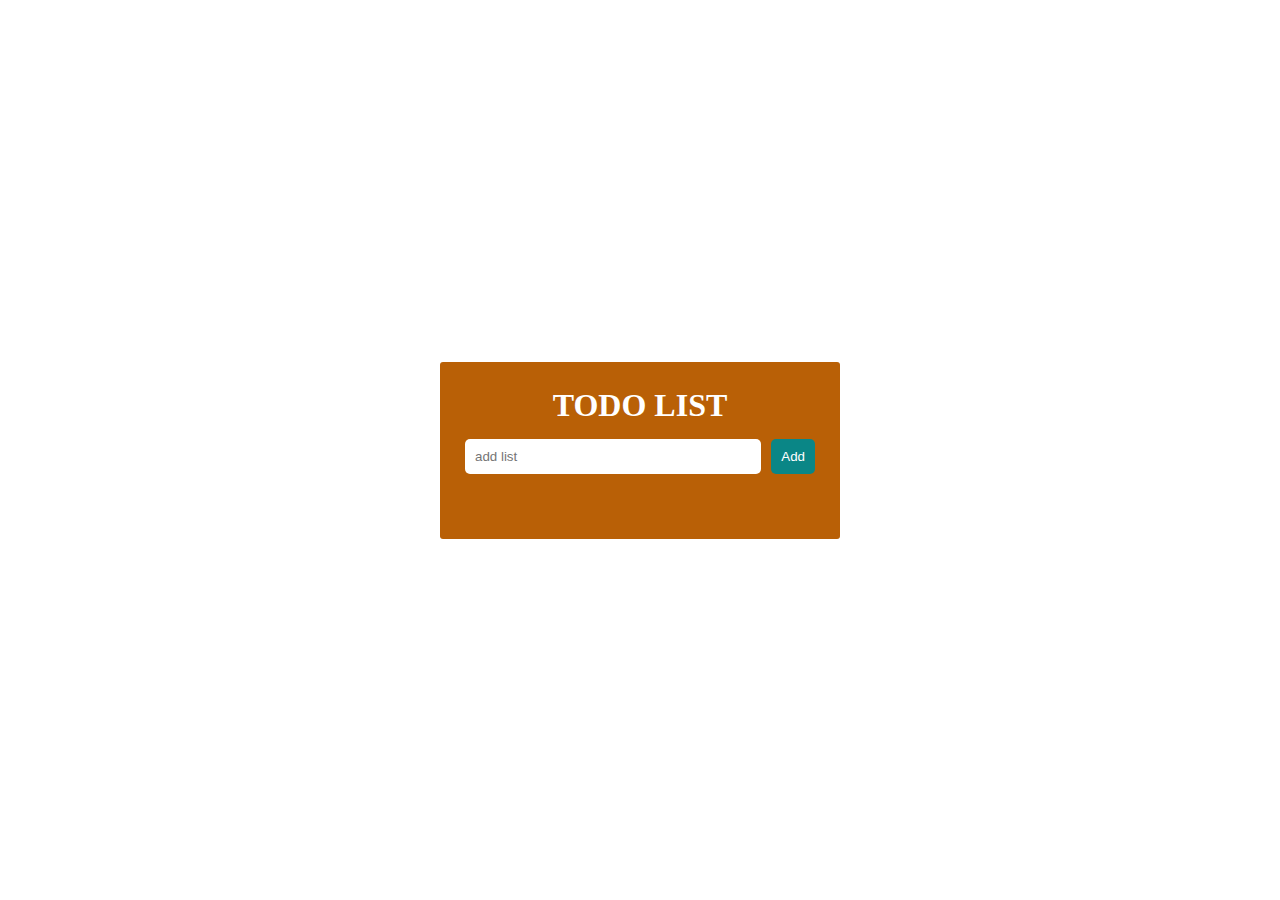
<file: 01-todo-list/index.html>
<!DOCTYPE html>
<html lang="en">
  <head>
    <meta charset="UTF-8" />
    <meta name="viewport" content="width=device-width, initial-scale=1.0" />
    <title>Todo List</title>
    <link rel="stylesheet" href="todo-list.css" />
  </head>
  <body>
    <section>
      <div class="container">
        <h1>TODO LIST</h1>
        <div class="box">
             <input type="text" placeholder="add list" />
          <button class="add-btn">Add</button>
        </div>
        <ul>
          <li>
          </li>
        </ul>
        <p class="text"></p>
      </div>
    </section>

    <script src="./todo-list.js"></script>
  </body>
</html>
</file>
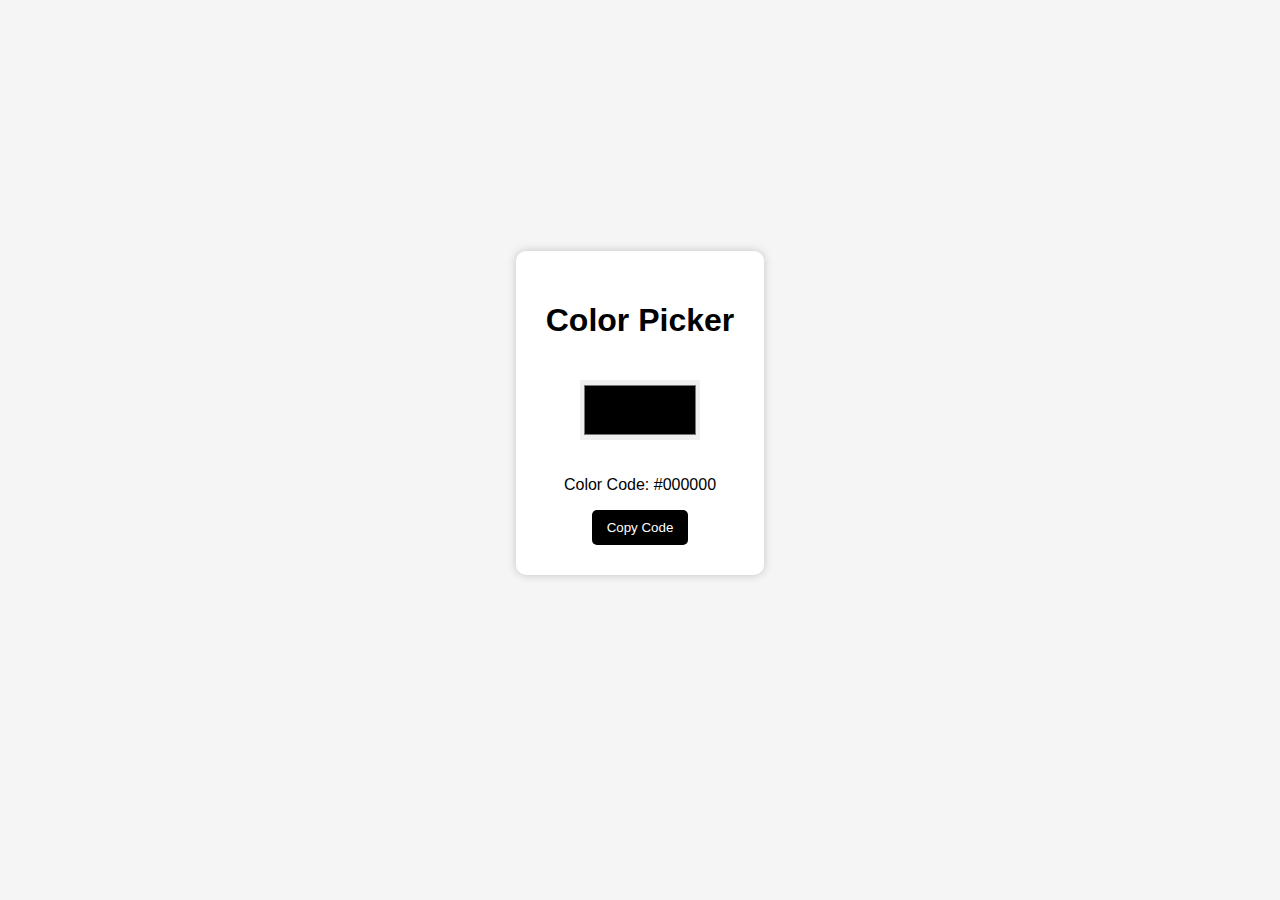
<file: 02-color-picker/index.html>
<!DOCTYPE html>
<html lang="en">
<head>
    <meta charset="UTF-8">
    <meta name="viewport" content="width=device-width, initial-scale=1.0">
    <title>Color Picker</title>
    <link rel="stylesheet" href="index.css">
</head>
<body>
    <div>
        <h1>Color Picker</h1>
    <input type="color" id="colorPicker" />
    <p class="code">Color Code: <span id="colorCode">#000000</span></p>
    <button id="copyBtn">Copy Code</button>
    </div>
    <script src="index.js"></script>
</body>
</html>
</file>
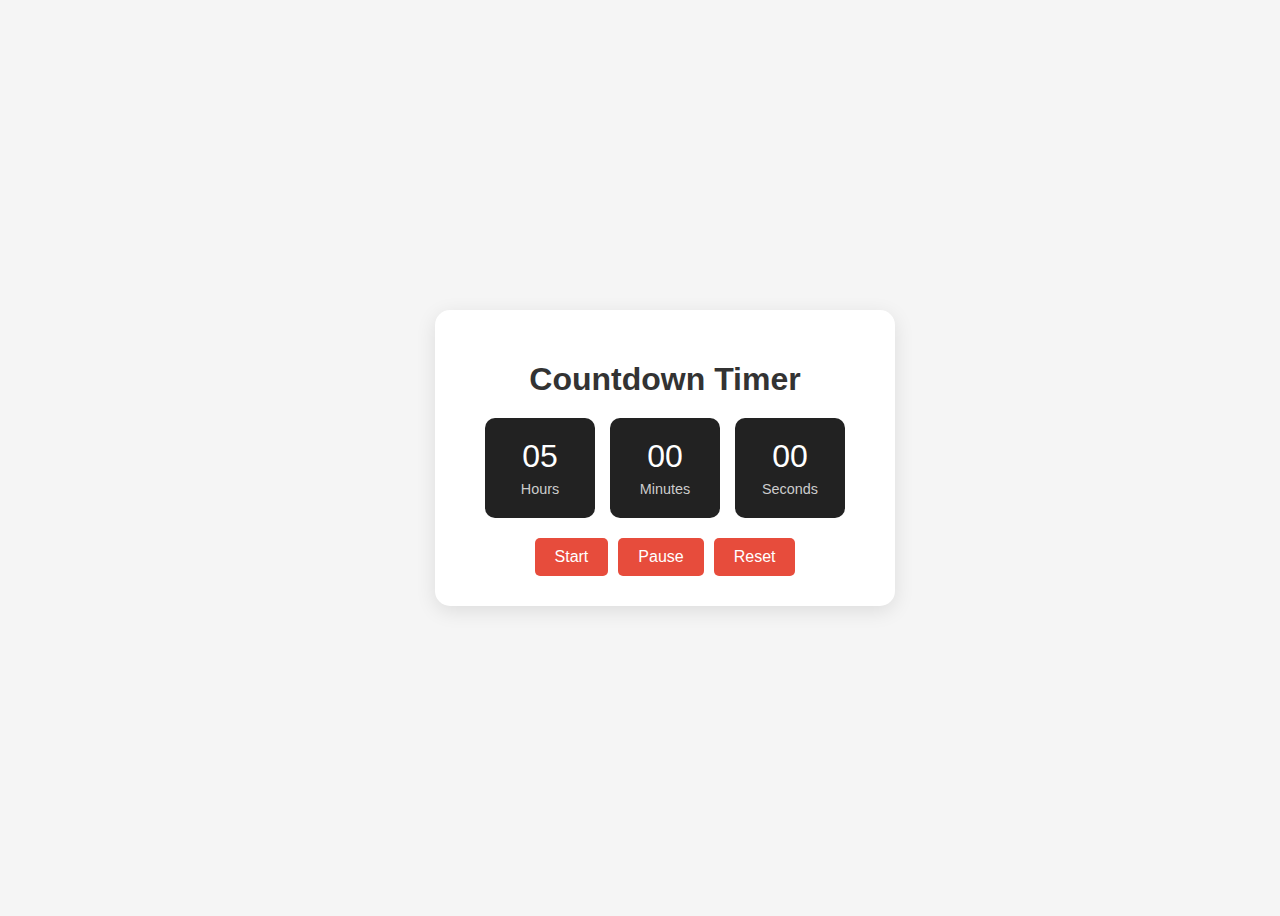
<file: 03-countdown-timer/index.html>
<!DOCTYPE html>
<html lang="en">
  <head>
    <meta charset="UTF-8" />
    <meta name="viewport" content="width=device-width, initial-scale=1.0" />
    <title>Countdown Timer</title>
    <link rel="stylesheet" href="index.css" />
  </head>
  <body>
    <main>
         <div class="container">
      <h1>Countdown Timer</h1>

      <div class="time-container">
    
        <div class="time-box">
          <span id="hours">00</span>
          <label>Hours</label>
        </div>

        <div class="time-box">
          <span id="minutes">00</span>
          <label>Minutes</label>
        </div>

        <div class="time-box">
          <span id="seconds">00</span>
          <label>Seconds</label>
        </div>

      </div>
               <p id="message"></p>

      <section>
        <div class="buttons">
        <button id="startBtn">Start</button>
        <button id="pauseBtn">Pause</button>
        <button id="resetBtn">Reset</button>
      </div>
      </section>
    
    </div>
    </main>
    
    <script src="index.js"></script>
  </body>
</html>
</file>
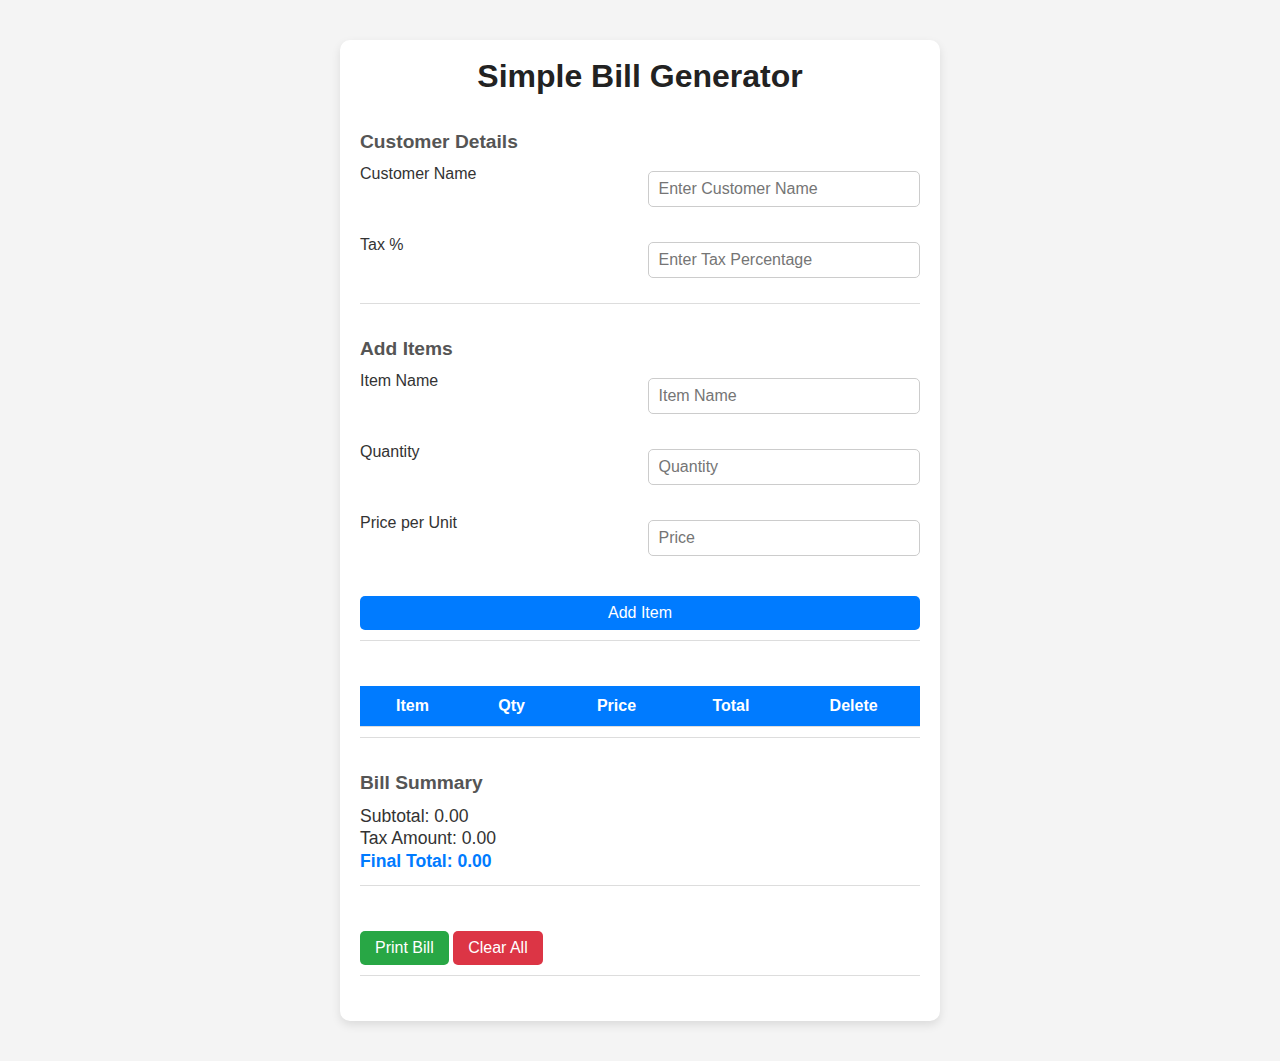
<file: 04-Simple-Bill-Generator/index.html>
<!DOCTYPE html>
<html lang="en">
  <head>
    <meta charset="UTF-8" />
    <meta name="viewport" content="width=device-width, initial-scale=1.0" />
    <title>Simple Bill Generator</title>
    <link rel="stylesheet" href="index.css" />
  </head>
  <body>
    <main class="container">
      <h1>Simple Bill Generator</h1>

      <section class="customer-section">
        <h2>Customer Details</h2>

        <div class="customer-inputs">
          <label for="">Customer Name</label>
          <input
            type="text"
            class="customer-name-input"
            placeholder="Enter Customer Name"
          />

          <label for="">Tax %</label>
          <input type="number" class="tax-percent-input" placeholder="Enter Tax Percentage" />
        </div>
      </section>

      <section class="item-section">
        <h2>Add Items</h2>
        <div class="item-inputs">
            <label for="">Item Name</label>
            <input type="text" class="item-name-input" placeholder="Item Name" />

            <label for="">Quantity</label>
            <input type="number" class="quantity-input" placeholder="Quantity" />

            <label for="">Price per Unit</label>
            <input type="number" class="price-input" placeholder="Price" />

          <button class="add-item">Add Item</button>
        </div>
      </section>

      <section class="table-section">
        <table>
          <thead>
            <tr>
              <th>Item</th>
              <th>Qty</th>
              <th>Price</th>
              <th>Total</th>
              <th>Delete</th>
            </tr>
          </thead>

          <tbody class="table-body"></tbody>
        </table>
      </section>

      <section class="summary-section">
        <h2>Bill Summary</h2>
        <p class="subtotal">Subtotal: 0.00</p>
        <p class="tax-amount">Tax Amount: 0.00</p>
        <p class="final-total">Final Total: 0.00</p>
      </section>

      <section class="actions-section">
        <button class="print-bill">Print Bill</button>
        <button class="clear-all">Clear All</button>
      </section>
    </main>

    <script src="index.js"></script>
  </body>
</html>
</file>
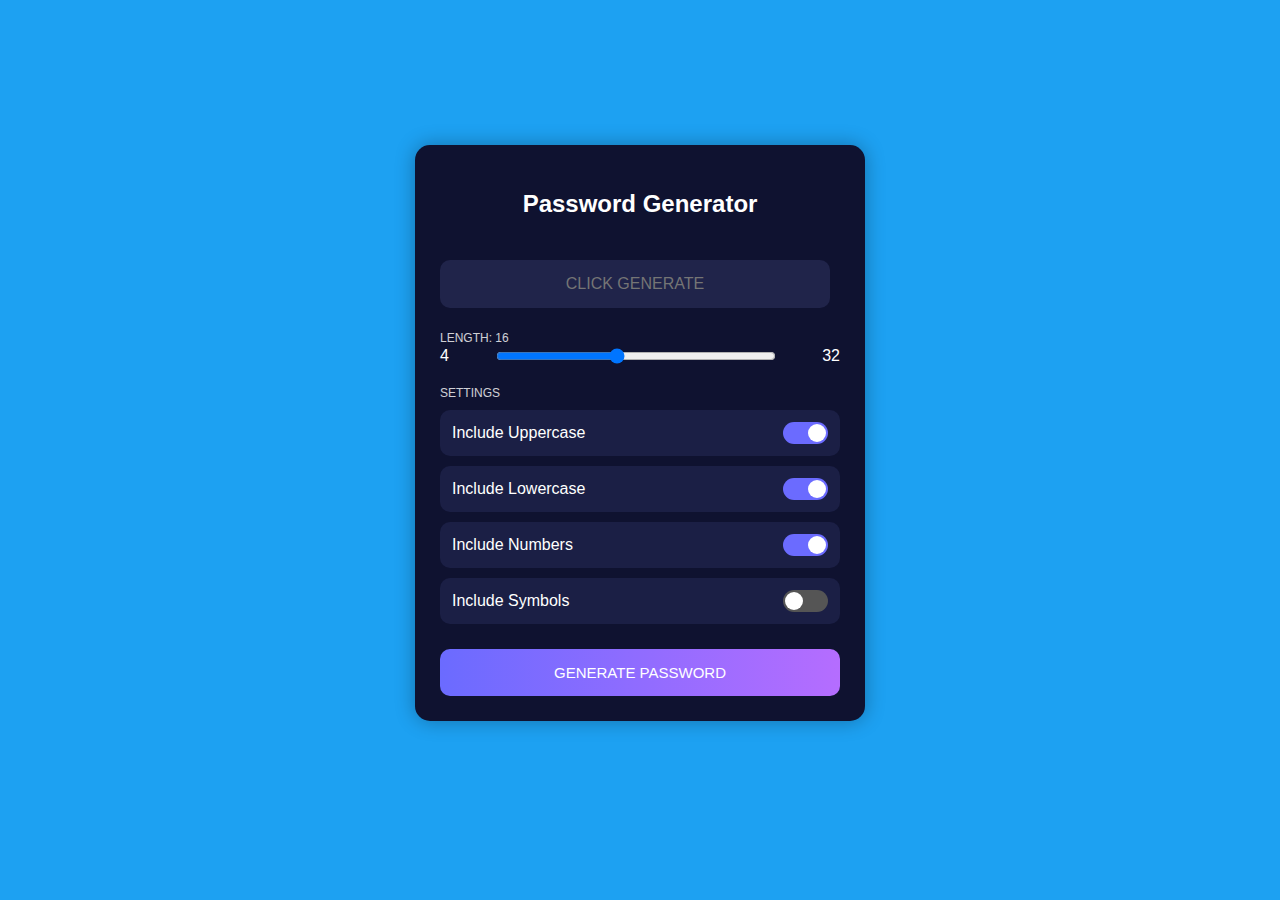
<file: 05-password-generator/index.html>
<!DOCTYPE html>
<html lang="en">
<head>
  <meta charset="UTF-8">
  <meta name="viewport" content="width=device-width, initial-scale=1.0">
  <title>Password Generator</title>
  <link rel="stylesheet" href="index.css">
</head>

<body>

  <div class="container">
    <h2>Password Generator</h2>
     <p class="message"></p>
    <!-- Password Box -->
    <div class="password-box">
      <input type="text" readonly class="password-output" placeholder="CLICK GENERATE">
    </div>

    <!-- Length Section -->
    <div class="section">
      <label class="label-top">LENGTH: <span class="length-value">16</span></label>
      <div class="slider-row">
        <span>4</span>
        <input type="range" min="4" max="32" value="16" class="length-slider">
        <span>32</span>
      </div>
    </div>

    <!-- Settings -->
    <div class="settings-title">SETTINGS</div>

    <div class="settings">

      <div class="setting-row">
        <span>Include Uppercase</span>
        <label class="switch">
          <input type="checkbox" class="uppercase-option" checked>
          <span class="slider"></span>
        </label>
      </div>

      <div class="setting-row">
        <span>Include Lowercase</span>
        <label class="switch">
          <input type="checkbox" class="lowercase-option" checked>
          <span class="slider"></span>
        </label>
      </div>

      <div class="setting-row">
        <span>Include Numbers</span>
        <label class="switch">
          <input type="checkbox" class="numbers-option" checked>
          <span class="slider"></span>
        </label>
      </div>

      <div class="setting-row">
        <span>Include Symbols</span>
        <label class="switch">
          <input type="checkbox" class="symbols-option">
          <span class="slider"></span>
        </label>
      </div>

    </div>

    <button class="generate-btn">GENERATE PASSWORD</button>

  </div>

  <script src="index.js"></script>

</body>
</html>
</file>
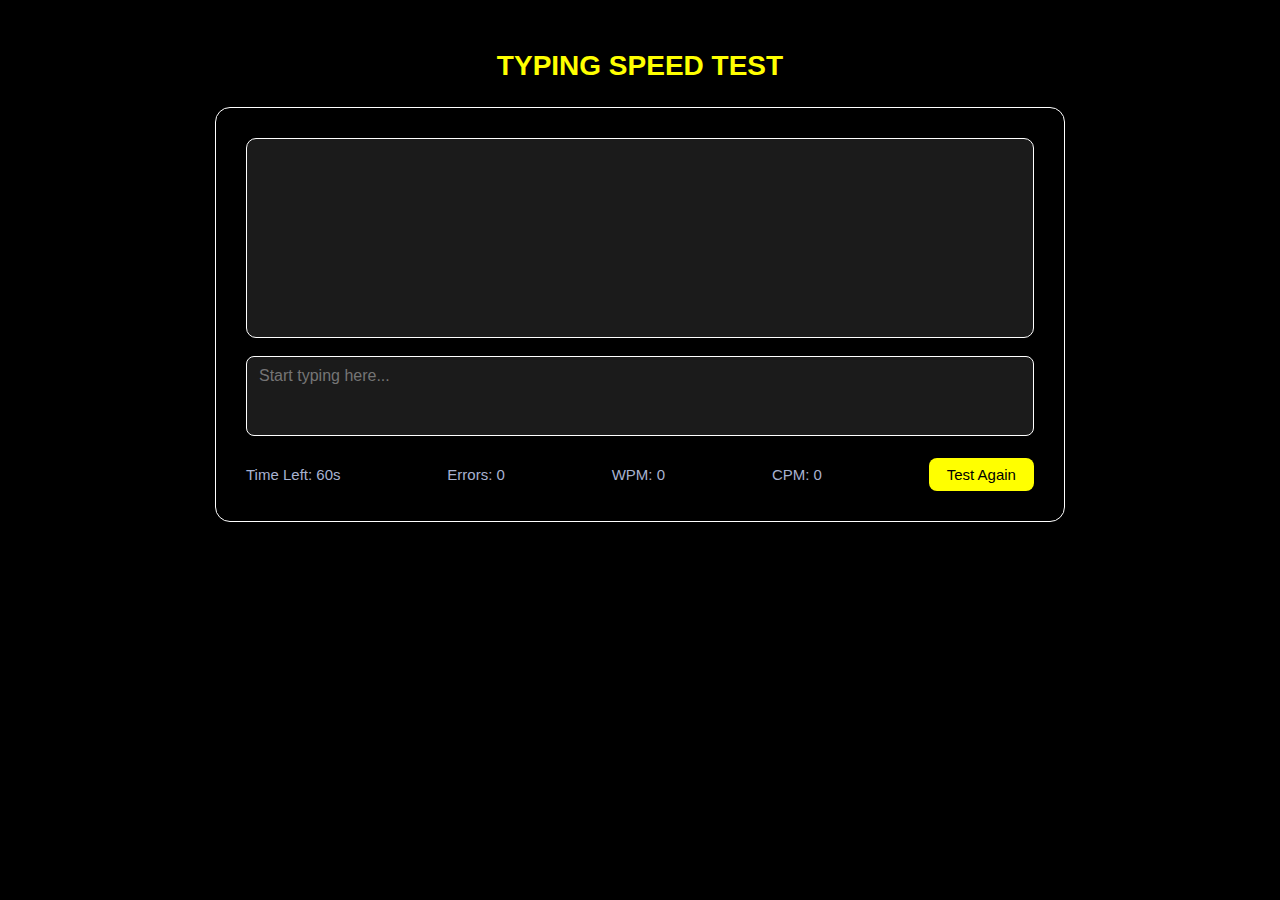
<file: 06-typing-speed-test/index.html>
<!DOCTYPE html>
<html lang="en">
<head>
  <meta charset="UTF-8" />
  <meta name="viewport" content="width=device-width, initial-scale=1.0" />
  <title>Typing Speed Test</title>
  <link rel="stylesheet" href="index.css">
</head>
<body>

  <div class="typing-test-container">
    
    <h1 class="title">TYPING SPEED TEST</h1>

    <div class="test-box">

      <div id="paragraph" class="paragraph">
      </div>

      <textarea id="input" class="typing-input" placeholder="Start typing here..."></textarea>

      <div class="stats">
        <p>Time Left: <span id="timeLeft">60</span>s</p>
        <p>Errors: <span id="errors">0</span></p>
        <p>WPM: <span id="wpm">0</span></p>
        <p>CPM: <span id="cpm">0</span></p>

        <button id="restartBtn" class="restart-btn">Test Again</button>
      </div>

    </div>
  </div>

  <script src="index.js"></script>
</body>
</html>
</file>
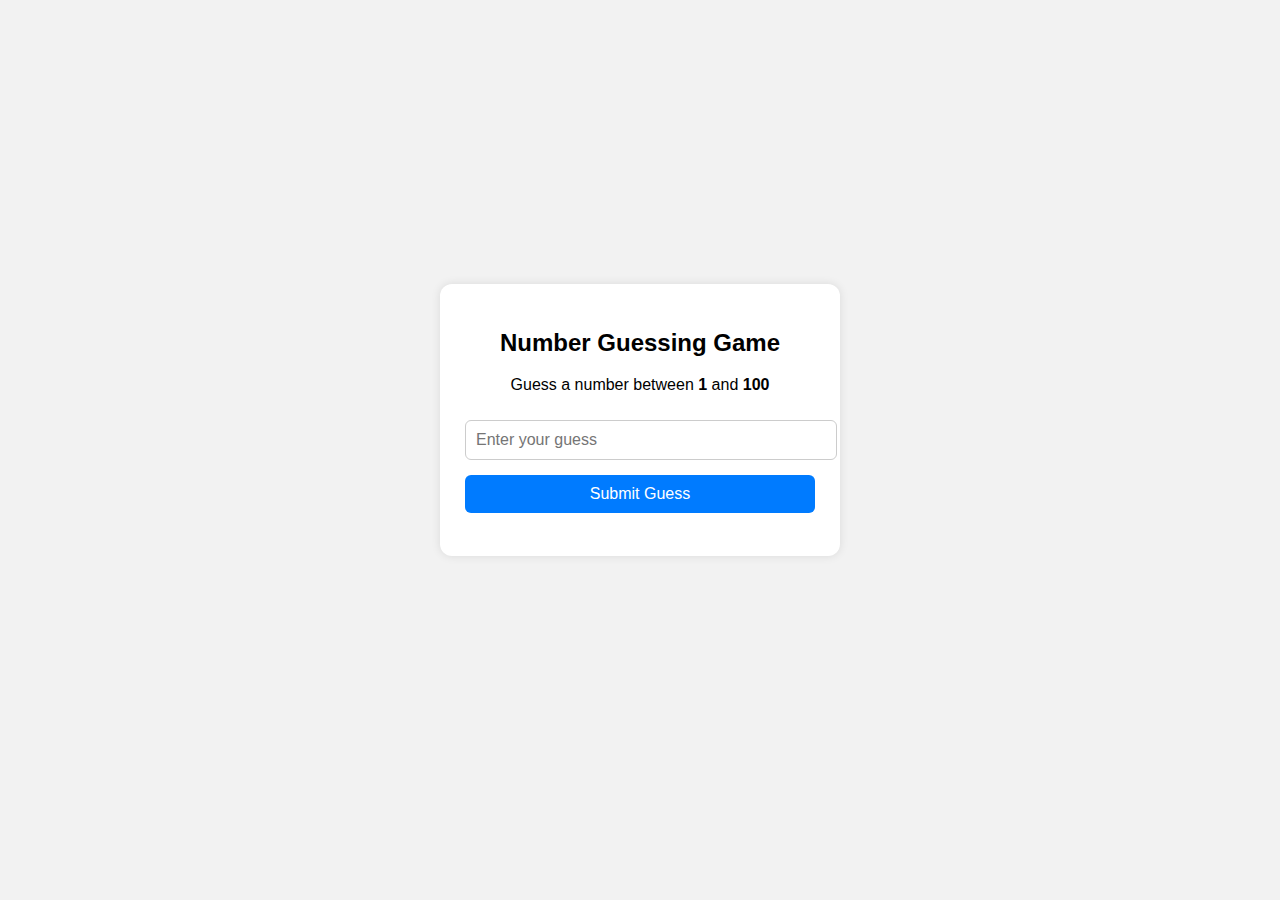
<file: 07-number-guessing-game/index.html>
<!DOCTYPE html>
<html lang="en">
  <head>
    <meta charset="UTF-8" />
    <meta name="viewport" content="width=device-width, initial-scale=1.0" />
    <title>Number Guessing Game</title>
    <link rel="stylesheet" href="index.css" />
  </head>

  <body>
    <div class="game-container">
      <h2>Number Guessing Game</h2>

      <p>Guess a number between <b>1</b> and <b>100</b></p>

      <input type="number" id="guessInput" placeholder="Enter your guess" />
      <button id="guessBtn">Submit Guess</button>

      <p class="message" id="message"></p>
      <p class="attempts" id="attempts"></p>

      <button id="restartBtn" style="display: none; background: #28a745">
        Restart Game
      </button>
    </div>
    <script src="index.js"></script>
  </body>
</html>
</file>
<file: 01-todo-list/todo-list.css>
* {
  box-sizing: border-box;
  margin: 0;
  padding: 0;
}


section {
  display: flex;
  justify-content: center;
  align-items: center;
  height: 100vh;
}

.container {
  width: 400px;
  background: rgb(185, 96, 6);
  border-radius: 3px;
  padding: 25px;
}

.box{
  display: flex;
  gap: 10px;
}
input {
  width: 300px;
  padding: 10px;
  border: none;
  border-radius: 5px;
}

.add-btn {
  padding: 10px;
  background: rgb(10, 134, 134);
  color: white;
  border: none;
  border-radius: 5px;
}

.add-btn:hover{
     background: rgb(25, 99, 99);

}

.text{
  color:azure;
  padding: 5px;
  margin-top: 10px;
  text-align: center;
}
li {
  margin-top: 10px;
  padding: 5px;
  display: flex;
  justify-content: space-between;
  color: white;
}

li:hover{
  background: rgba(255,255,255,0.1);
  border-radius: 4px;
}

.delete-btn {
  padding: 4px 9px;
  background: rgb(206, 40, 40);
  border: none;
  color: white;
  border-radius: 4px;
}

.delete-btn:hover {
  background: red;
}

h1 {
  margin-bottom: 15px;
  color: white;
  font-family: cursive;
  text-align: center;
}

@media(max-width: 375px) {
  
.container {
  width: 90%;
}
}
</file>
<file: 02-color-picker/index.css>
body {
  font-family: Arial, sans-serif;
  display: flex;
  justify-content: center;
  align-items: center;
  height: 90vh;
  background: #f5f5f5;
}

div {
  background: #ffffff;
  padding: 30px;
  border-radius: 10px;
  text-align: center;
  box-shadow: 0 0 10px rgba(0, 0, 0, 0.2);
}

#colorPicker {
  width: 120px;
  height: 60px;
  border: none;
  cursor: pointer;
  margin: 20px 0;
}

button {
  padding: 10px 15px;
  background: black;
  color: white;
  border: none;
  cursor: pointer;
  border-radius: 5px;
}
</file>
<file: 03-countdown-timer/index.css>
/* Body styling */
body {
  font-family: Arial, sans-serif;
  background: #f5f5f5;
  color: #333;
  display: flex;
  justify-content: center;
  align-items: center;
  min-height: 100vh;
  overflow: hidden;
}

/* Container for everything */
.container {
  background: #fff;
  padding: 30px 25px;
  border-radius: 15px;
  box-shadow: 0 5px 20px rgba(0,0,0,0.1);
  text-align: center;
  max-width: 500px;
  width: 100%;
}

/* Heading */
.container h1 {
  margin-bottom: 20px;
}

/* Input section */
.set-time {
  display: flex;
  justify-content: center;
  gap: 15px;
  margin-bottom: 25px;
  flex-wrap: wrap;
}

.input-group {
  display: flex;
  flex-direction: column;
  align-items: center;
}

.input-group label {
  margin-bottom: 5px;
  font-weight: bold;
}

.input-group input {
  width: 60px;
  padding: 5px;
  border-radius: 5px;
  border: 1px solid #ccc;
  text-align: center;
  font-size: 1rem;
}

/* Timer display boxes */
.time-container {
  display: flex;
  justify-content: center;
  gap: 15px;
  margin-bottom: 20px;
  flex-wrap: wrap;
}

.time-box {
  background: #222;
  color: #fff;
  padding: 20px 15px;
  border-radius: 10px;
  text-align: center;
  width: 80px;
}

.time-box span {
  display: block;
  font-size: 2rem;
  margin-bottom: 5px;
}

.time-box label {
  font-size: 0.9rem;
  color: #ccc;
}

/* Buttons */
.buttons {
  display: flex;
  justify-content: center;
  gap: 10px;
  flex-wrap: wrap;
}

button {
  padding: 10px 20px;
  font-size: 1rem;
  border: none;
  border-radius: 5px;
  cursor: pointer;
  background: #e74c3c;
  color: #fff;
  transition: background 0.3s;
}

button:hover {
  background: #c0392b;
}

/* Message */
#message {
  margin-top: 15px;
  font-size: 1.2rem;
  color: #e74c3c;
  font-weight: bold;
}

/* Responsive adjustments */
@media (max-width: 480px) {
    
  .time-box {
    width: 60px;
    padding: 15px 10px;
  }

  .time-box span {
    font-size: 1.5rem;
  }

  .input-group input {
    width: 50px;
    padding: 4px;
    font-size: 0.9rem;
  }

  button {
    padding: 8px 15px;
    font-size: 0.9rem;
  }

  .set-time {
    gap: 10px;
  }

  .time-container {
    gap: 10px;
  }
}
</file>
<file: 04-Simple-Bill-Generator/index.css>
* {
  margin: 0;
  padding: 0;
  box-sizing: border-box;
  font-family: 'Segoe UI', Tahoma, Geneva, Verdana, sans-serif;
}

body {
  background-color: #f4f4f4;
  color: #333;
  line-height: 1;
}

h1, h2 {
  color: #222;
}

.container {
  max-width: 600px;
  margin: 40px auto;
  padding: 20px;
  background-color: #fff;
  border-radius: 10px;
  box-shadow: 0 4px 10px rgba(0,0,0,0.1);
}

.container h1 {
  text-align: center;
  margin-bottom: 30px;
}

.container h2 {
  margin-bottom: 15px;
  font-size: 1.2rem;
  color: #555;
}

section {
  margin-bottom: 25px;
  padding: 10px 0;
  border-bottom: 1px solid #ddd;
}

input[type="text"],
input[type="number"] {
  padding: 8px 10px;
  margin: 5px 0 15px 0;
  width: 100%;
  border: 1px solid #ccc;
  border-radius: 5px;
  font-size: 1rem;
  transition: border 0.3s;
}

input[type="text"]:focus,
input[type="number"]:focus {
  border-color: #007BFF;
  outline: none;
}

button {
  cursor: pointer;
  padding: 8px 15px;
  margin-top: 10px;
  border: none;
  border-radius: 5px;
  background-color: #007BFF;
  color: #fff;
  font-size: 1rem;
  transition: background-color 0.3s;
}

button:hover {
  background-color: #0056b3;
}

/* Special buttons */
.clear-all {
  background-color: #dc3545;
}

.clear-all:hover {
  background-color: #a71d2a;
}

.print-bill {
  background-color: #28a745;
}

.print-bill:hover {
  background-color: #1e7e34;
}

table {
  width: 100%;
  border-collapse: collapse;
  margin-top: 10px;
}

th, td {
  padding: 12px;
  text-align: center;
  border-bottom: 1px solid #ddd;
}

th {
  background-color: #007BFF;
  color: #fff;
  font-weight: 600;
}

td button {
  padding: 5px 10px;
  font-size: 0.9rem;
  background-color: #dc3545;
}

td button:hover {
  background-color: #a71d2a;
}

.summary-section p {
  font-size: 1.1rem;
  margin: 5px 0;
}

.final-total {
  font-weight: bold;
  font-size: 1.2rem;
  color: #007BFF;
}

.customer-inputs,
.item-inputs {
  display: grid;
  grid-template-columns: 1fr 1fr;
  gap: 15px;
}

.item-inputs button {
  grid-column: span 2;
}

@media (max-width: 768px) {
  .customer-inputs,
  .item-inputs {
    grid-template-columns: 1fr;
  }

  button {
    width: 100%;
  }

  table th, table td {
    font-size: 0.9rem;
    padding: 8px;
  }
}

@media (max-width: 480px) {
  .container {
    margin: 20px;
    padding: 15px;
  }

  h1 {
    font-size: 1.5rem;
  }

  h2 {
    font-size: 1rem;
  }
}
</file>
<file: 05-password-generator/index.css>
body {
  background: #1da1f2;
  font-family: Arial;
  display: flex;
  justify-content: center;
  align-items: center;
  height: 90vh;
}

.container {
  background: #0f1230;
  width: 400px;
  padding: 25px;
  border-radius: 15px;
  box-shadow: 0 0 20px rgba(0, 0, 0, 0.3);
  color: white;
  margin-top: 40px;
}

.container h2 {
  text-align: center;
  margin-bottom: -10px;
}
.message {
  color: rgb(243, 74, 74);
  display: flex;
  justify-content: center;
  min-height: 20px;
}
/* Password display box */
.password-box input {
  width: 90%;
  padding: 15px;
  border-radius: 10px;
  border: none;
  background: #20244a;
  text-align: center;
  color: white;
  font-size: 16px;
}

/* SECTION */
.section {
  margin: 20px 0;
}

.label-top {
  font-size: 12px;
  opacity: 0.8;
}

.slider-row {
  display: flex;
  justify-content: space-between;
  align-items: center;
}

.length-slider {
  width: 70%;
}

/* SETTINGS */
.settings-title {
  margin: 15px 0 10px;
  font-size: 12px;
  opacity: 0.8;
}

.setting-row {
  background: #1b1f45;
  padding: 12px;
  margin: 10px 0;
  border-radius: 10px;
  display: flex;
  justify-content: space-between;
  align-items: center;
}

/* TOGGLE SWITCH */
.switch {
  position: relative;
  width: 45px;
  height: 22px;
}

.switch input {
  display: none;
}

.slider {
  position: absolute;
  cursor: pointer;
  top: 0;
  left: 0;
  right: 0;
  bottom: 0;
  background: #555;
  border-radius: 20px;
  transition: 0.3s;
}

.slider:before {
  content: "";
  position: absolute;
  height: 18px;
  width: 18px;
  left: 2px;
  bottom: 2px;
  background: white;
  border-radius: 50%;
  transition: 0.3s;
}

/* Checked toggle */
.switch input:checked + .slider {
  background: #6b6bff;
}

.switch input:checked + .slider:before {
  transform: translateX(23px);
}

/* Generate Button */
.generate-btn {
  width: 100%;
  padding: 15px;
  margin-top: 15px;
  border: none;
  color: white;
  border-radius: 10px;
  background: linear-gradient(90deg, #6b6bff, #b56dff);
  cursor: pointer;
  font-size: 15px;
}

@media (max-width:425px) {
    .container{
      max-width: 250px;
    }
}
</file>
<file: 07-number-guessing-game/index.css>
body {
  font-family: Arial, sans-serif;
  background: #f2f2f2;
  display: flex;
  justify-content: center;
  align-items: center;
  height: 90vh;
  margin: 0;
  padding: 15px;
}

.game-container {
  background: #ffffff;
  padding: 25px;
  border-radius: 12px;
  width: 100%;
  max-width: 350px; 
  box-shadow: 0 0 10px rgba(0, 0, 0, 0.1);
  text-align: center;
}

input {
  width: 100%;
  padding: 10px;
  margin-top: 10px;
  border-radius: 6px;
  border: 1px solid #ccc;
  font-size: 16px;
}

button {
  width: 100%;
  padding: 10px;
  margin-top: 15px;
  border: none;
  background: #007bff;
  color: white;
  border-radius: 6px;
  font-size: 16px;
  cursor: pointer;
}

button:hover {
  background: #0056b3;
}

.message {
  margin-top: 15px;
  font-size: 18px;
  font-weight: bold;
}

.attempts {
  margin-top: 10px;
  color: #333;
}

.red { color: red; }
.green { color: green; }
.orange { color: orange; }


@media (max-width: 400px) {
  .game-container {
    padding: 20px;
  }

  input,
  button {
    font-size: 14px;
    padding: 8px;
  }

  .message {
    font-size: 16px;
  }
}
</file>
<file: 06-typing-speed-test/index.css>
/* ---- GLOBAL RESET ---- */
* {
  margin: 0;
  padding: 0;
  box-sizing: border-box;
  font-family: "Poppins", sans-serif;
}

body {
  background: black; 
  color: #e6f1ff;
  display: flex;
  justify-content: center;
  padding: 50px 20px;
  height: 100vh;
}

/* ---- MAIN CONTAINER ---- */
.typing-test-container {
  width: 100%;
  max-width: 850px;
  text-align: center;
}

.title {
  font-size: 28px;
  font-weight: 600;
  color: yellow; 
  margin-bottom: 25px;
}

/* ---- TEST BOX ---- */
.test-box {
  color: #252427; 
  padding: 30px;
  border-radius: 15px;
  border: 1px solid white;
  box-shadow: 0 0 20px rgba(0, 0, 0, 0.3);
}

/* ---- PARAGRAPH ---- */
.paragraph {
  background: #1b1b1b;
  padding: 20px;
  border-radius: 10px;
  font-size: 18px;
  line-height: 30px;
  text-align: left;
  color: #d9e6ff;
  min-height: 200px;
  border: 1px solid white;
}

/* highlight correct / wrong letters */
.paragraph span.correct {
  color: #64ffda;
}
.paragraph span.incorrect {
  color: #ff6b6b;
  background: #3a1e1e;
  border-radius: 2px;
}

/* ---- INPUT FIELD ---- */
.typing-input {
  width: 100%;
  margin-top: 18px;
  padding: 10px 12px;
  font-size: 16px;
  border-radius: 8px;
  background: #1b1b1b;
  color: white;
  border: 1px solid white;
  resize: none;
  height: 80px;
  outline: none;
}

/* ---- STATS ---- */
.stats {
  display: flex;
  justify-content: space-between;
  align-items: center;
  margin-top: 18px;
  font-size: 16px;
  flex-wrap: wrap;
  gap: 10px;
}

.stats p {
  color: #a8b2d1;
  font-size: 15px;
}

/* ---- BUTTON ---- */
.restart-btn {
  background: yellow;;
  border: none;
  padding: 8px 18px;
  font-size: 15px;
  color: black;
  border-radius: 8px;
  cursor: pointer;
  transition: 0.3s;
}

.restart-btn:hover {
  background: rgb(231, 231, 65);
}
</file>
